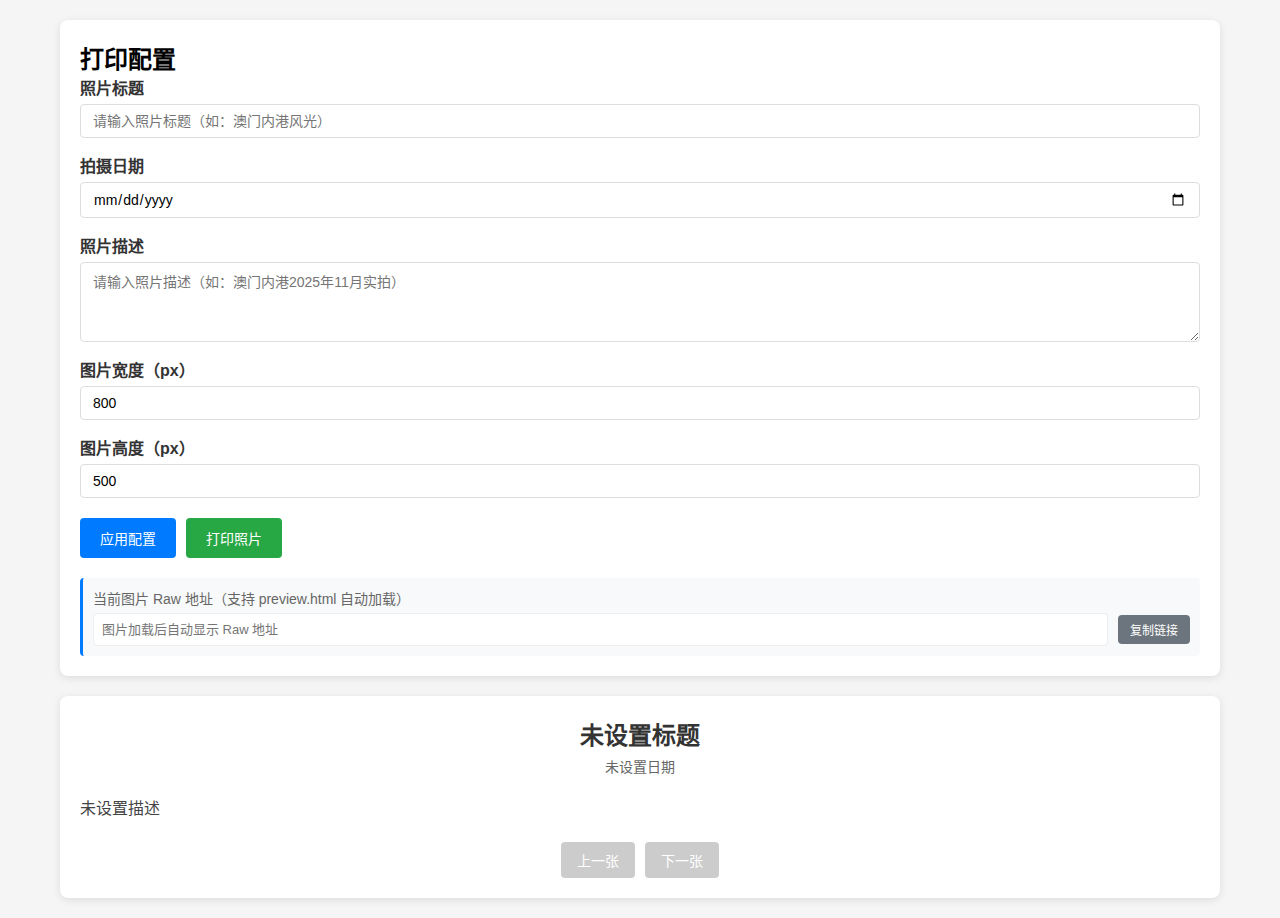
<file: index.html>
<!DOCTYPE html>
<html lang="zh-CN">
<head>
    <meta charset="UTF-8">
    <meta name="viewport" content="width=device-width, initial-scale=1.0">
    <title>澳门内港照片 - 打印配置</title>
    <style>
        * { margin: 0; padding: 0; box-sizing: border-box; font-family: "Microsoft YaHei", sans-serif; }
        body { padding: 20px; max-width: 1200px; margin: 0 auto; background: #f5f5f5; }
        .config-panel { background: #fff; padding: 20px; border-radius: 8px; box-shadow: 0 2px 8px rgba(0,0,0,0.1); margin-bottom: 20px; }
        .config-item { margin-bottom: 15px; display: flex; flex-direction: column; gap: 5px; }
        label { font-weight: 600; color: #333; }
        input, textarea { padding: 8px 12px; border: 1px solid #ddd; border-radius: 4px; font-size: 14px; }
        textarea { resize: vertical; min-height: 80px; }
        /* 只读链接样式 */
        .raw-link-item { margin-top: 20px; padding: 10px; background: #f8f9fa; border-radius: 4px; border-left: 3px solid #007bff; }
        .raw-link-label { font-size: 14px; color: #666; margin-bottom: 5px; }
        .raw-link { display: flex; gap: 10px; align-items: center; }
        .raw-url { flex: 1; padding: 8px; background: #fff; border: 1px solid #eee; border-radius: 4px; font-size: 13px; color: #333; user-select: all; }
        .copy-btn { padding: 6px 12px; font-size: 12px; background: #6c757d; color: #fff; border: none; border-radius: 4px; cursor: pointer; }
        .btn-group { display: flex; gap: 10px; margin-top: 20px; }
        button { padding: 10px 20px; border: none; border-radius: 4px; cursor: pointer; font-size: 14px; }
        .btn-apply { background: #007bff; color: #fff; }
        .btn-print { background: #28a745; color: #fff; }
        .preview-panel { background: #fff; padding: 20px; border-radius: 8px; box-shadow: 0 2px 8px rgba(0,0,0,0.1); }
        .preview-header { margin-bottom: 20px; text-align: center; }
        .preview-title { font-size: 24px; color: #333; margin-bottom: 5px; }
        .preview-date { color: #666; font-size: 14px; }
        .preview-content { margin-bottom: 20px; line-height: 1.6; color: #444; }
        .preview-img { text-align: center; margin-bottom: 20px; }
        .preview-img img { border: 1px solid #eee; border-radius: 4px; object-fit: contain; }
        .nav-btn-group { display: flex; justify-content: center; gap: 10px; }
        .nav-btn { background: #6c757d; color: #fff; padding: 8px 16px; }
        button:disabled { background: #ccc; cursor: not-allowed; }
        @media print {
            .config-panel, .nav-btn-group { display: none; }
            .preview-panel { box-shadow: none; padding: 0; }
            body { background: #fff; }
        }
    </style>
</head>
<body>
    <!-- 配置面板 -->
    <div class="config-panel">
        <h2>打印配置</h2>
        <div class="config-item">
            <label for="print-title">照片标题</label>
            <input type="text" id="print-title" placeholder="请输入照片标题（如：澳门内港风光）">
        </div>
        <div class="config-item">
            <label for="print-date">拍摄日期</label>
            <input type="date" id="print-date">
        </div>
        <div class="config-item">
            <label for="print-content">照片描述</label>
            <textarea id="print-content" placeholder="请输入照片描述（如：澳门内港2025年11月实拍）"></textarea>
        </div>
        <div class="config-item">
            <label for="img-width">图片宽度（px）</label>
            <input type="number" id="img-width" value="800" min="100" max="1200">
        </div>
        <div class="config-item">
            <label for="img-height">图片高度（px）</label>
            <input type="number" id="img-height" value="500" min="100" max="800">
        </div>
        <div class="btn-group">
            <button id="apply-config" class="btn-apply">应用配置</button>
            <button id="print-btn" class="btn-print">打印照片</button>
        </div>

        <!-- 新增：只读 Raw 地址展示 -->
        <div class="raw-link-item">
            <div class="raw-link-label">当前图片 Raw 地址（支持 preview.html 自动加载）</div>
            <div class="raw-link">
                <input type="text" id="raw-url" class="raw-url" readonly placeholder="图片加载后自动显示 Raw 地址">
                <button class="copy-btn" id="copy-link">复制链接</button>
            </div>
        </div>
    </div>

    <!-- 预览面板 -->
    <div class="preview-panel">
        <div class="preview-header">
            <h3 id="show-title" class="preview-title">未设置标题</h3>
            <p id="show-date" class="preview-date">未设置日期</p>
        </div>
        <div id="show-content" class="preview-content">未设置描述</div>
        <div class="preview-img">
            <img id="print-img" alt="照片预览" style="display: none;">
        </div>
        <div class="nav-btn-group">
            <button id="prev-img" class="nav-btn" disabled>上一张</button>
            <button id="next-img" class="nav-btn" disabled>下一张</button>
        </div>
    </div>

    <script src="print.js"></script>
</body>
</html>
</file>
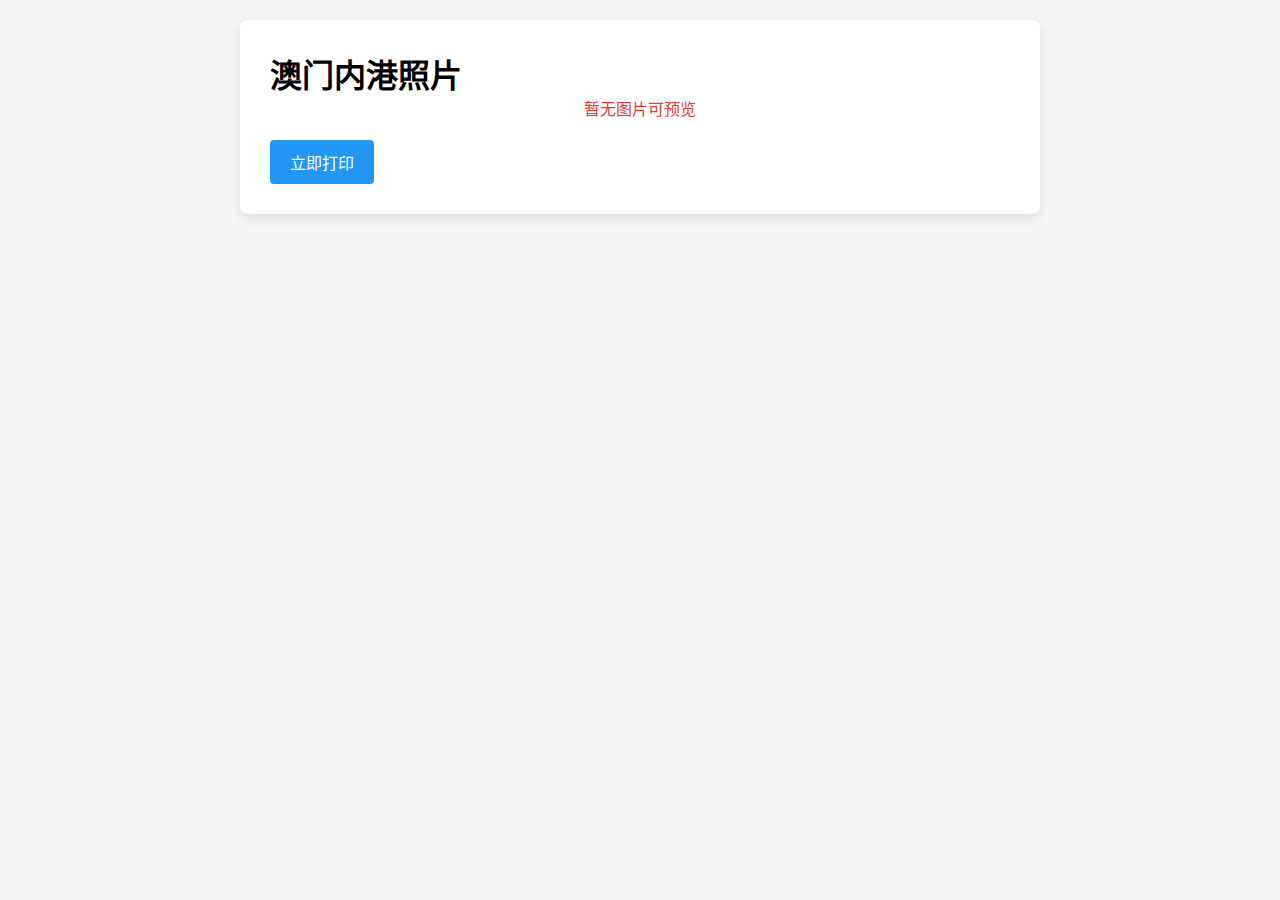
<file: preview.html>
<!DOCTYPE html>
<html lang="zh-CN">
<head>
    <meta charset="UTF-8">
    <meta name="viewport" content="width=device-width, initial-scale=1.0">
    <title>照片打印预览</title>
    <!-- 引入打印专用样式文件 -->
    <link rel="stylesheet" href="print.css">
</head>
<body>
    <div class="print-container">
        <!-- 打印标题 -->
        <h1 id="preview-title"></h1>
        <!-- 图片预览区域 -->
        <div class="photo-preview" id="photo-preview"></div>
        <!-- 附加内容区域 -->
        <div class="print-content" id="print-content"></div>
        <!-- 立即打印按钮 -->
        <button id="print-now">立即打印</button>
    </div>

    <script>
        // 解析URL中携带的打印参数
        const urlParams = new URLSearchParams(window.location.search);
        const imgUrl = decodeURIComponent(urlParams.get("imgUrl") || "");
        const printTitle = decodeURIComponent(urlParams.get("title") || "澳门内港照片");
        const printSize = decodeURIComponent(urlParams.get("size") || "original");
        const printContent = decodeURIComponent(urlParams.get("content") || "");

        // 页面加载完成后初始化预览内容
        window.addEventListener("DOMContentLoaded", () => {
            // 渲染打印标题
            document.getElementById("preview-title").textContent = printTitle;
            
            // 渲染预览图片
            const photoPreview = document.getElementById("photo-preview");
            if (imgUrl) {
                const img = document.createElement("img");
                img.src = imgUrl;
                img.alt = printTitle;
                img.id = "preview-img";
                // 根据选择的尺寸设置图片大小
                if (printSize !== "original") {
                    img.style.width = printSize;
                    img.style.height = "auto";
                }
                photoPreview.appendChild(img);
            } else {
                photoPreview.innerHTML = "<p style='text-align:center; color:#e53935;'>暂无图片可预览</p>";
            }

            // 渲染附加内容
            const contentEl = document.getElementById("print-content");
            if (printContent) {
                contentEl.textContent = printContent;
            } else {
                contentEl.style.display = "none"; // 无内容则隐藏区域
            }

            // 立即打印按钮事件
            document.getElementById("print-now").addEventListener("click", () => {
                // 触发浏览器打印功能
                window.print();
            });
        });
    </script>
</body>
</html>
</file>
<file: print.css>
/* 全局打印样式重置 */
* {
    margin: 0;
    padding: 0;
    box-sizing: border-box;
}

/* 屏幕显示样式 */
@media screen {
    body {
        padding: 20px;
        font-family: Arial, sans-serif;
        background: #f5f5f5;
    }
    .print-container {
        max-width: 800px;
        margin: 0 auto;
        background: #fff;
        padding: 30px;
        border-radius: 8px;
        box-shadow: 0 4px 12px rgba(0,0,0,0.1);
    }
    #print-now {
        margin-top: 20px;
        padding: 10px 20px;
        border: none;
        border-radius: 4px;
        background: #2196F3;
        color: #fff;
        cursor: pointer;
        font-size: 16px;
    }
}

/* 打印专用样式（打印时生效） */
@media print {
    /* 隐藏打印按钮 */
    #print-now {
        display: none;
    }
    /* 打印容器排版 */
    .print-container {
        width: 100%;
        padding: 20px;
        background: #fff;
    }
    /* 标题样式 */
    #preview-title {
        text-align: center;
        font-size: 24px;
        color: #333;
        margin-bottom: 20px;
        font-weight: bold;
    }
    /* 图片预览样式 - 限制打印时的最大宽度，不超出纸张 */
    #preview-img {
        display: block;
        margin: 0 auto;
        max-width: 100%;
        height: auto;
        page-break-inside: avoid; /* 避免图片被分页截断 */
    }
    /* 附加内容样式 */
    .print-content {
        margin-top: 20px;
        font-size: 14px;
        color: #666;
        line-height: 1.5;
        text-align: center;
    }
    /* 打印分页设置 */
    @page {
        margin: 2cm; /* 纸张边距 */
        size: A4; /* 默认A4纸张 */
    }
}
</file>
